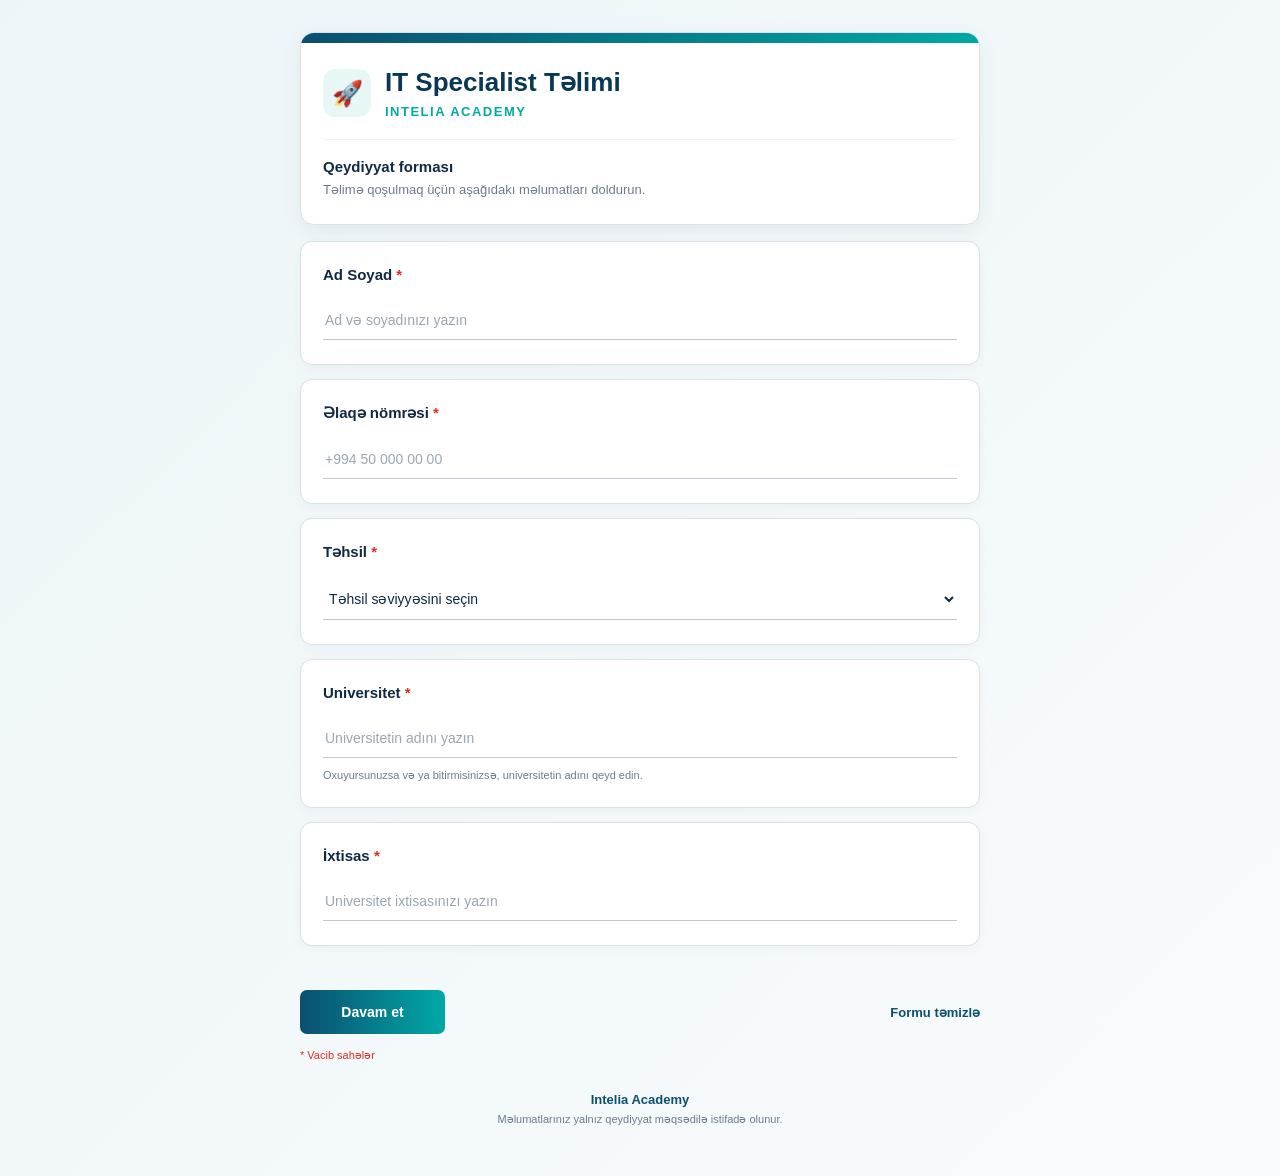
<file: index.html>
<!DOCTYPE html>
<html lang="az">
<head>
  <meta charset="UTF-8">
  <meta name="viewport" content="width=device-width, initial-scale=1.0">

  <title>IT Specialist Təlimi | Intelia Academy</title>

  <link rel="stylesheet" href="./qeydiyyat.css">
</head>

<body>

  <div class="form-page">

    <div class="form-container">

      <!-- BAŞLIQ -->
      <div class="form-header-card">

        <div class="top-line"></div>

        <div class="header-content">

          <div class="brand-row">
            <div class="brand-icon">🚀</div>

            <div>
              <h1>IT Specialist Təlimi</h1>
              <p class="academy-name">INTELIA ACADEMY</p>
            </div>
          </div>

          <div class="header-note">
            <strong>Qeydiyyat forması</strong>
            <span>
              Təlimə qoşulmaq üçün aşağıdakı məlumatları doldurun.
            </span>
          </div>

        </div>

      </div>


      <!-- FORM -->
      <form id="registrationStep1Form">

        <!-- AD SOYAD -->
        <div class="question-card">

          <label for="fullName">
            Ad Soyad
            <span>*</span>
          </label>

          <input
            type="text"
            id="fullName"
            name="fullName"
            placeholder="Ad və soyadınızı yazın"
            autocomplete="name"
            required
          >

        </div>


        <!-- TELEFON -->
        <div class="question-card">

          <label for="phone">
            Əlaqə nömrəsi
            <span>*</span>
          </label>

          <input
            type="tel"
            id="phone"
            name="phone"
            placeholder="+994 50 000 00 00"
            autocomplete="tel"
            required
          >

        </div>


        <!-- TƏHSİL -->
        <div class="question-card">

          <label for="education">
            Təhsil
            <span>*</span>
          </label>

          <select
            id="education"
            name="education"
            required
          >

            <option value="">
              Təhsil səviyyəsini seçin
            </option>

            <option value="Orta">
              Orta
            </option>

            <option value="Orta ixtisas">
              Orta ixtisas
            </option>

            <option value="Universitet tələbəsi">
              Universitet tələbəsi
            </option>

            <option value="Ali">
              Ali
            </option>

            <option value="Magistr">
              Magistr
            </option>

            <option value="Digər">
              Digər
            </option>

          </select>

        </div>


        <!-- UNİVERSİTET -->
        <div class="question-card">

          <label for="university">
            Universitet
            <span>*</span>
          </label>

          <input
            type="text"
            id="university"
            name="university"
            placeholder="Universitetin adını yazın"
            required
          >

          <small class="input-help">
            Oxuyursunuzsa və ya bitirmisinizsə, universitetin adını qeyd edin.
          </small>

        </div>


        <!-- İXTİSAS -->
        <div class="question-card">

          <label for="specialty">
            İxtisas
            <span>*</span>
          </label>

          <input
            type="text"
            id="specialty"
            name="specialty"
            placeholder="Universitet ixtisasınızı yazın"
            required
          >

        </div>


        <!-- ERROR -->
        <p
          id="formError"
          class="form-error"
        ></p>


        <!-- BUTTONS -->
        <div class="form-actions">

          <button
            type="submit"
            class="submit-btn"
          >
            Davam et
          </button>


          <button
            type="button"
            id="clearBtn"
            class="clear-btn"
          >
            Formu təmizlə
          </button>

        </div>


        <p class="required-note">
          * Vacib sahələr
        </p>

      </form>


      <div class="footer-note">

        <p>
          Intelia Academy
        </p>

        <span>
          Məlumatlarınız yalnız qeydiyyat məqsədilə istifadə olunur.
        </span>

      </div>

    </div>

  </div>


  <script src="./qeydiyyat.js"></script>

</body>
</html>
</file>
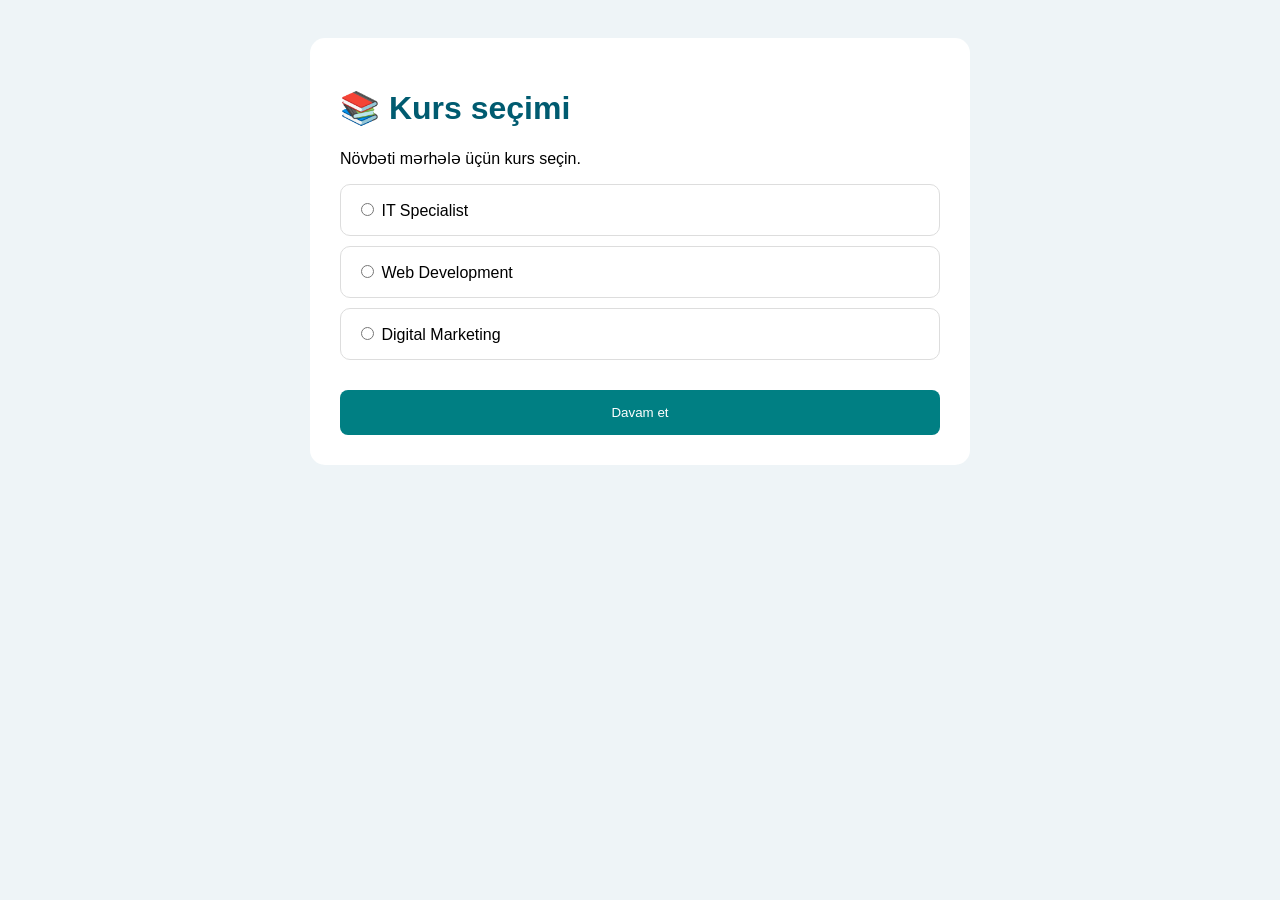
<file: kurs-secimi.html>
<!DOCTYPE html>
<html lang="az">
<head>
<meta charset="UTF-8">
<meta name="viewport" content="width=device-width, initial-scale=1.0">

<title>Kurs seçimi - Intelia Academy</title>

<style>
body {
    font-family: Arial, sans-serif;
    background:#eef4f7;
    padding:30px;
}

.container {
    max-width:600px;
    margin:auto;
    background:white;
    padding:30px;
    border-radius:15px;
}

h1 {
    color:#005b70;
}

.course {
    padding:15px;
    border:1px solid #ddd;
    border-radius:10px;
    margin:10px 0;
    cursor:pointer;
}

.course:hover {
    background:#e8f7f7;
}

button {
    width:100%;
    padding:15px;
    background:#007f83;
    color:white;
    border:none;
    border-radius:8px;
    margin-top:20px;
}
</style>

</head>

<body>

<div class="container">

<h1>📚 Kurs seçimi</h1>

<p>Növbəti mərhələ üçün kurs seçin.</p>


<div class="course">
<input type="radio" name="course" value="IT Specialist">
IT Specialist
</div>


<div class="course">
<input type="radio" name="course" value="Web Development">
Web Development
</div>


<div class="course">
<input type="radio" name="course" value="Digital Marketing">
Digital Marketing
</div>


<button onclick="continueStep()">
Davam et
</button>


</div>


<script>

function continueStep(){

const selected =
document.querySelector(
'input[name="course"]:checked'
);


if(!selected){

alert("Zəhmət olmasa kurs seçin.");
return;

}


localStorage.setItem(
"selectedCourse",
selected.value
);


window.location.href =
"./qrup-secimi.html";

}

</script>


</body>
</html>
</file>
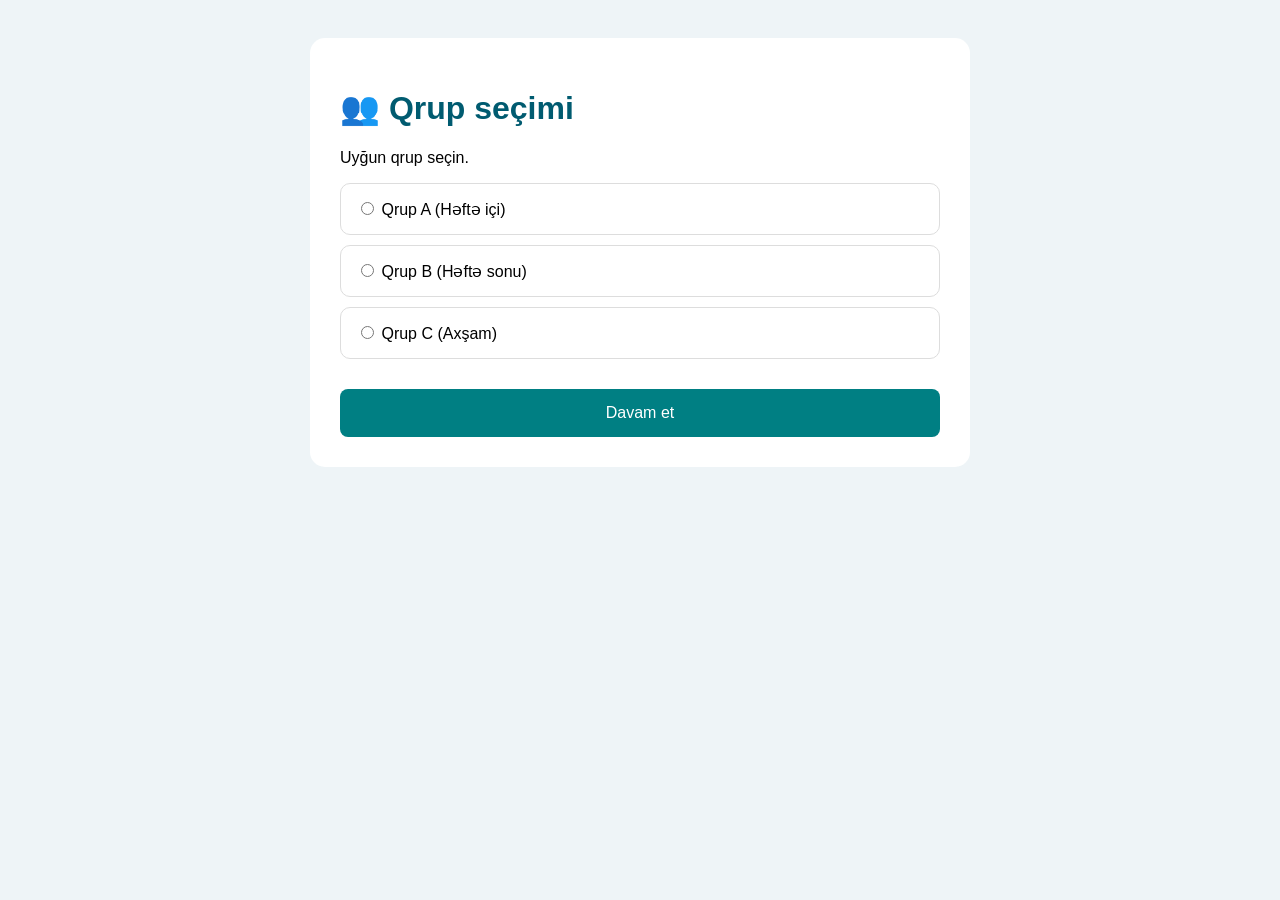
<file: qrup-secimi.html>
<!DOCTYPE html>
<html lang="az">

<head>

<meta charset="UTF-8">
<meta name="viewport" content="width=device-width, initial-scale=1.0">

<title>Qrup seçimi - Intelia Academy</title>


<style>

body{
font-family:Arial,sans-serif;
background:#eef4f7;
padding:30px;
}


.container{

max-width:600px;
margin:auto;
background:white;
padding:30px;
border-radius:15px;

}


h1{
color:#005b70;
}


.group{

padding:15px;
border:1px solid #ddd;
border-radius:10px;
margin:10px 0;

}


button{

width:100%;
padding:15px;
background:#007f83;
color:white;
border:none;
border-radius:8px;
margin-top:20px;
font-size:16px;

}


</style>

</head>


<body>


<div class="container">


<h1>👥 Qrup seçimi</h1>


<p>Uyğun qrup seçin.</p>



<div class="group">

<input type="radio" name="group" value="Qrup A">

Qrup A (Həftə içi)

</div>



<div class="group">

<input type="radio" name="group" value="Qrup B">

Qrup B (Həftə sonu)

</div>



<div class="group">

<input type="radio" name="group" value="Qrup C">

Qrup C (Axşam)

</div>



<button onclick="continueStep()">

Davam et

</button>



</div>




<script>


function continueStep(){


const selected =
document.querySelector(
'input[name="group"]:checked'
);



if(!selected){

alert("Zəhmət olmasa qrup seçin.");

return;

}



localStorage.setItem(
"selectedGroup",
selected.value
);



alert(
"Qrup seçildi. Qeydiyyat tamamlanır."
);



window.location.href =
"./tesdiq.html";


}


</script>


</body>

</html>
</file>
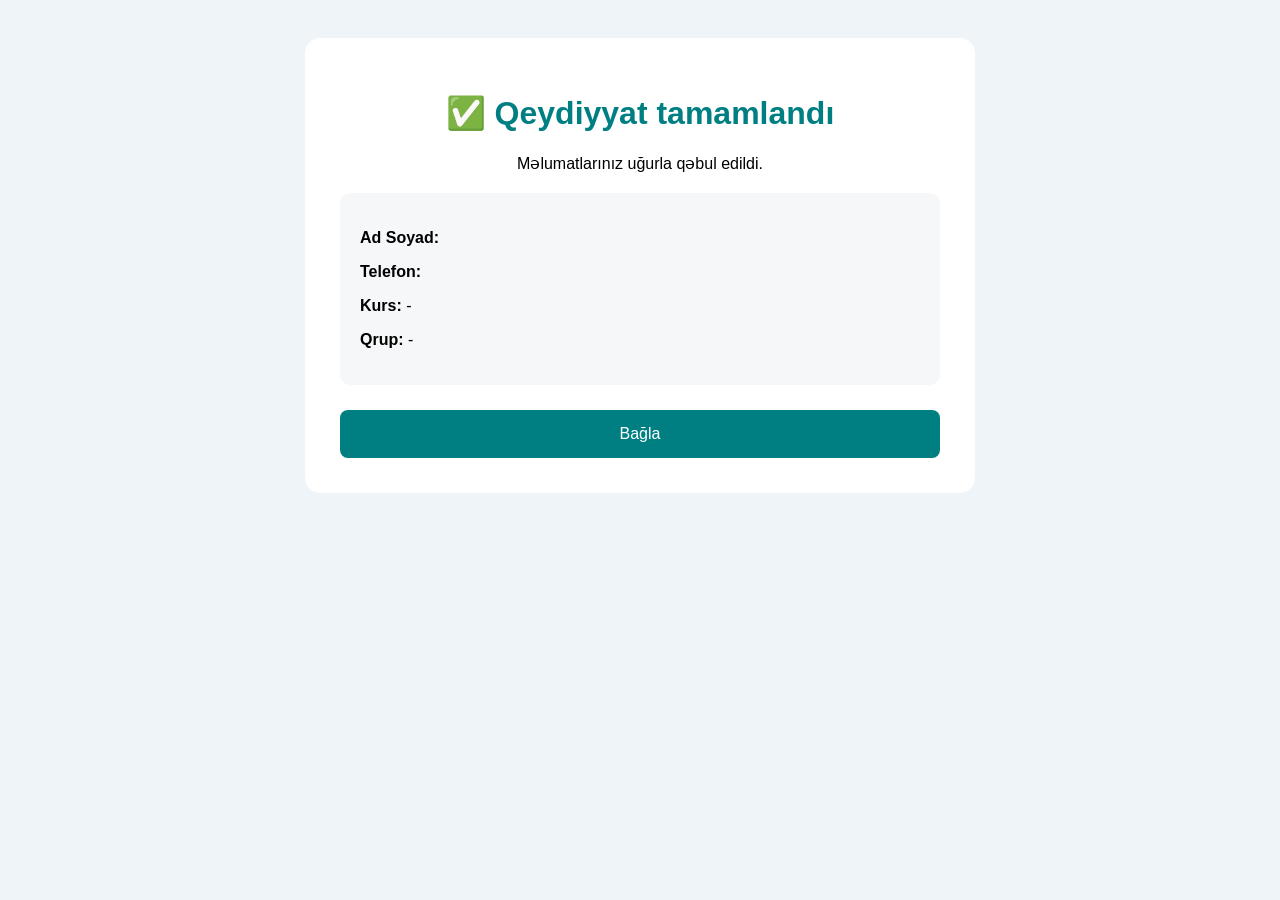
<file: tesdiq.html>
<!DOCTYPE html>
<html lang="az">

<head>

<meta charset="UTF-8">
<meta name="viewport" content="width=device-width, initial-scale=1.0">

<title>Qeydiyyat tamamlandı - Intelia Academy</title>


<style>

body{
font-family:Arial,sans-serif;
background:#eef4f7;
padding:30px;
}


.container{

max-width:600px;
margin:auto;
background:white;
padding:35px;
border-radius:15px;
text-align:center;

}


h1{

color:#007f83;

}


.info{

text-align:left;
background:#f5f7f8;
padding:20px;
border-radius:10px;
margin-top:20px;

}


button{

width:100%;
padding:15px;
margin-top:25px;
background:#007f83;
color:white;
border:none;
border-radius:8px;
font-size:16px;

}


</style>

</head>


<body>


<div class="container">


<h1>✅ Qeydiyyat tamamlandı</h1>


<p>
Məlumatlarınız uğurla qəbul edildi.
</p>



<div class="info">

<p>
<strong>Ad Soyad:</strong>
<span id="name"></span>
</p>


<p>
<strong>Telefon:</strong>
<span id="phone"></span>
</p>


<p>
<strong>Kurs:</strong>
<span id="course"></span>
</p>


<p>
<strong>Qrup:</strong>
<span id="group"></span>
</p>


</div>



<button onclick="finish()">
Bağla
</button>


</div>




<script>


const data =
JSON.parse(
localStorage.getItem(
"inteliaRegistrationStep1"
)
);



if(data){

document.getElementById("name").textContent =
data.fullName;


document.getElementById("phone").textContent =
data.phone;

}



document.getElementById("course").textContent =
localStorage.getItem("selectedCourse") || "-";


document.getElementById("group").textContent =
localStorage.getItem("selectedGroup") || "-";



function finish(){

alert(
"Təşəkkür edirik. Sizinlə əlaqə saxlanılacaq."
);

}



</script>


</body>

</html>
</file>
<file: qeydiyyat.css>
* {
  margin: 0;
  padding: 0;
  box-sizing: border-box;
}

:root {
  --primary: #0b4f71;
  --primary-dark: #073854;
  --accent: #00a9a5;

  --page-bg: #eef4f7;
  --card-bg: #ffffff;

  --text: #102a43;
  --muted: #6b7c8f;

  --border: #d8e2e8;
  --danger: #d93025;
}

body {
  min-height: 100vh;

  font-family:
    Arial,
    Helvetica,
    sans-serif;

  background:
    linear-gradient(
      135deg,
      #edf5f8,
      #f8fbfc
    );

  color: var(--text);
}

.form-page {
  min-height: 100vh;

  padding:
    32px
    16px
    50px;
}

.form-container {
  width: min(
    100%,
    680px
  );

  margin: 0 auto;
}


/* =========================
   HEADER
========================= */

.form-header-card {
  background: var(--card-bg);

  border:
    1px solid
    var(--border);

  border-radius: 14px;

  overflow: hidden;

  margin-bottom: 16px;

  box-shadow:
    0 6px 20px
    rgba(
      15,
      52,
      72,
      0.07
    );
}

.top-line {
  height: 10px;

  background:
    linear-gradient(
      90deg,
      var(--primary),
      var(--accent)
    );
}

.header-content {
  padding:
    24px
    22px;
}

.brand-row {
  display: flex;

  align-items: center;

  gap: 14px;
}

.brand-icon {
  width: 48px;
  height: 48px;

  display: flex;

  align-items: center;

  justify-content: center;

  background: #e7f7f6;

  border-radius: 12px;

  font-size: 25px;
}

.form-header-card h1 {
  font-size: 26px;

  line-height: 1.2;

  color: var(--primary-dark);
}

.academy-name {
  margin-top: 6px;

  font-size: 13px;

  font-weight: 700;

  letter-spacing: 1.5px;

  color: var(--accent);
}

.header-note {
  margin-top: 20px;

  padding-top: 18px;

  border-top:
    1px solid
    #edf0f2;

  display: flex;

  flex-direction: column;

  gap: 5px;
}

.header-note strong {
  font-size: 15px;
}

.header-note span {
  font-size: 13px;

  color: var(--muted);

  line-height: 1.5;
}


/* =========================
   QUESTION CARD
========================= */

.question-card {
  background: var(--card-bg);

  border:
    1px solid
    var(--border);

  border-radius: 12px;

  padding:
    24px
    22px;

  margin-bottom: 14px;

  box-shadow:
    0 3px 12px
    rgba(
      15,
      52,
      72,
      0.04
    );
}

.question-card label {
  display: block;

  margin-bottom: 18px;

  font-size: 15px;

  font-weight: 600;
}

.question-card label span {
  color: var(--danger);
}


/* =========================
   INPUT
========================= */

.question-card input,
.question-card select {
  width: 100%;

  border: none;

  border-bottom:
    1px solid
    #bcc9d1;

  outline: none;

  background: transparent;

  padding:
    11px
    2px;

  font-size: 14px;

  color: var(--text);

  transition:
    border-color
    0.2s;
}

.question-card input:focus,
.question-card select:focus {
  border-bottom:
    2px solid
    var(--accent);
}

.question-card input::placeholder {
  color: #9aa7b2;
}

.input-help {
  display: block;

  margin-top: 10px;

  color: var(--muted);

  font-size: 11px;

  line-height: 1.4;
}


/* =========================
   ERROR
========================= */

.form-error {
  min-height: 20px;

  margin:
    5px
    3px
    10px;

  color: var(--danger);

  font-size: 13px;
}


/* =========================
   ACTIONS
========================= */

.form-actions {
  display: flex;

  align-items: center;

  justify-content:
    space-between;

  gap: 15px;

  margin-top: 10px;
}

.submit-btn {
  min-width: 145px;

  height: 44px;

  padding:
    0
    24px;

  border: none;

  border-radius: 7px;

  background:
    linear-gradient(
      90deg,
      var(--primary),
      var(--accent)
    );

  color: white;

  font-size: 14px;

  font-weight: 700;

  cursor: pointer;

  transition:
    transform
    0.2s,
    box-shadow
    0.2s;
}

.submit-btn:hover {
  transform:
    translateY(-1px);

  box-shadow:
    0 6px 16px
    rgba(
      0,
      169,
      165,
      0.22
    );
}

.clear-btn {
  border: none;

  background: transparent;

  color: var(--primary);

  font-size: 13px;

  font-weight: 600;

  cursor: pointer;
}

.clear-btn:hover {
  text-decoration: underline;
}

.required-note {
  margin-top: 15px;

  color: var(--danger);

  font-size: 11px;
}


/* =========================
   FOOTER
========================= */

.footer-note {
  margin-top: 30px;

  text-align: center;

  color: var(--muted);
}

.footer-note p {
  font-size: 13px;

  font-weight: 700;

  color: var(--primary);
}

.footer-note span {
  display: block;

  margin-top: 6px;

  font-size: 11px;
}


/* =========================
   MOBILE
========================= */

@media (
  max-width: 600px
) {

  .form-page {
    padding:
      18px
      10px
      35px;
  }

  .header-content {
    padding:
      20px
      16px;
  }

  .form-header-card h1 {
    font-size: 21px;
  }

  .question-card {
    padding:
      20px
      16px;
  }

  .form-actions {
    flex-direction: column;

    align-items: stretch;
  }

  .submit-btn {
    width: 100%;
  }

  .clear-btn {
    width: 100%;

    padding: 10px;
  }

}
</file>
